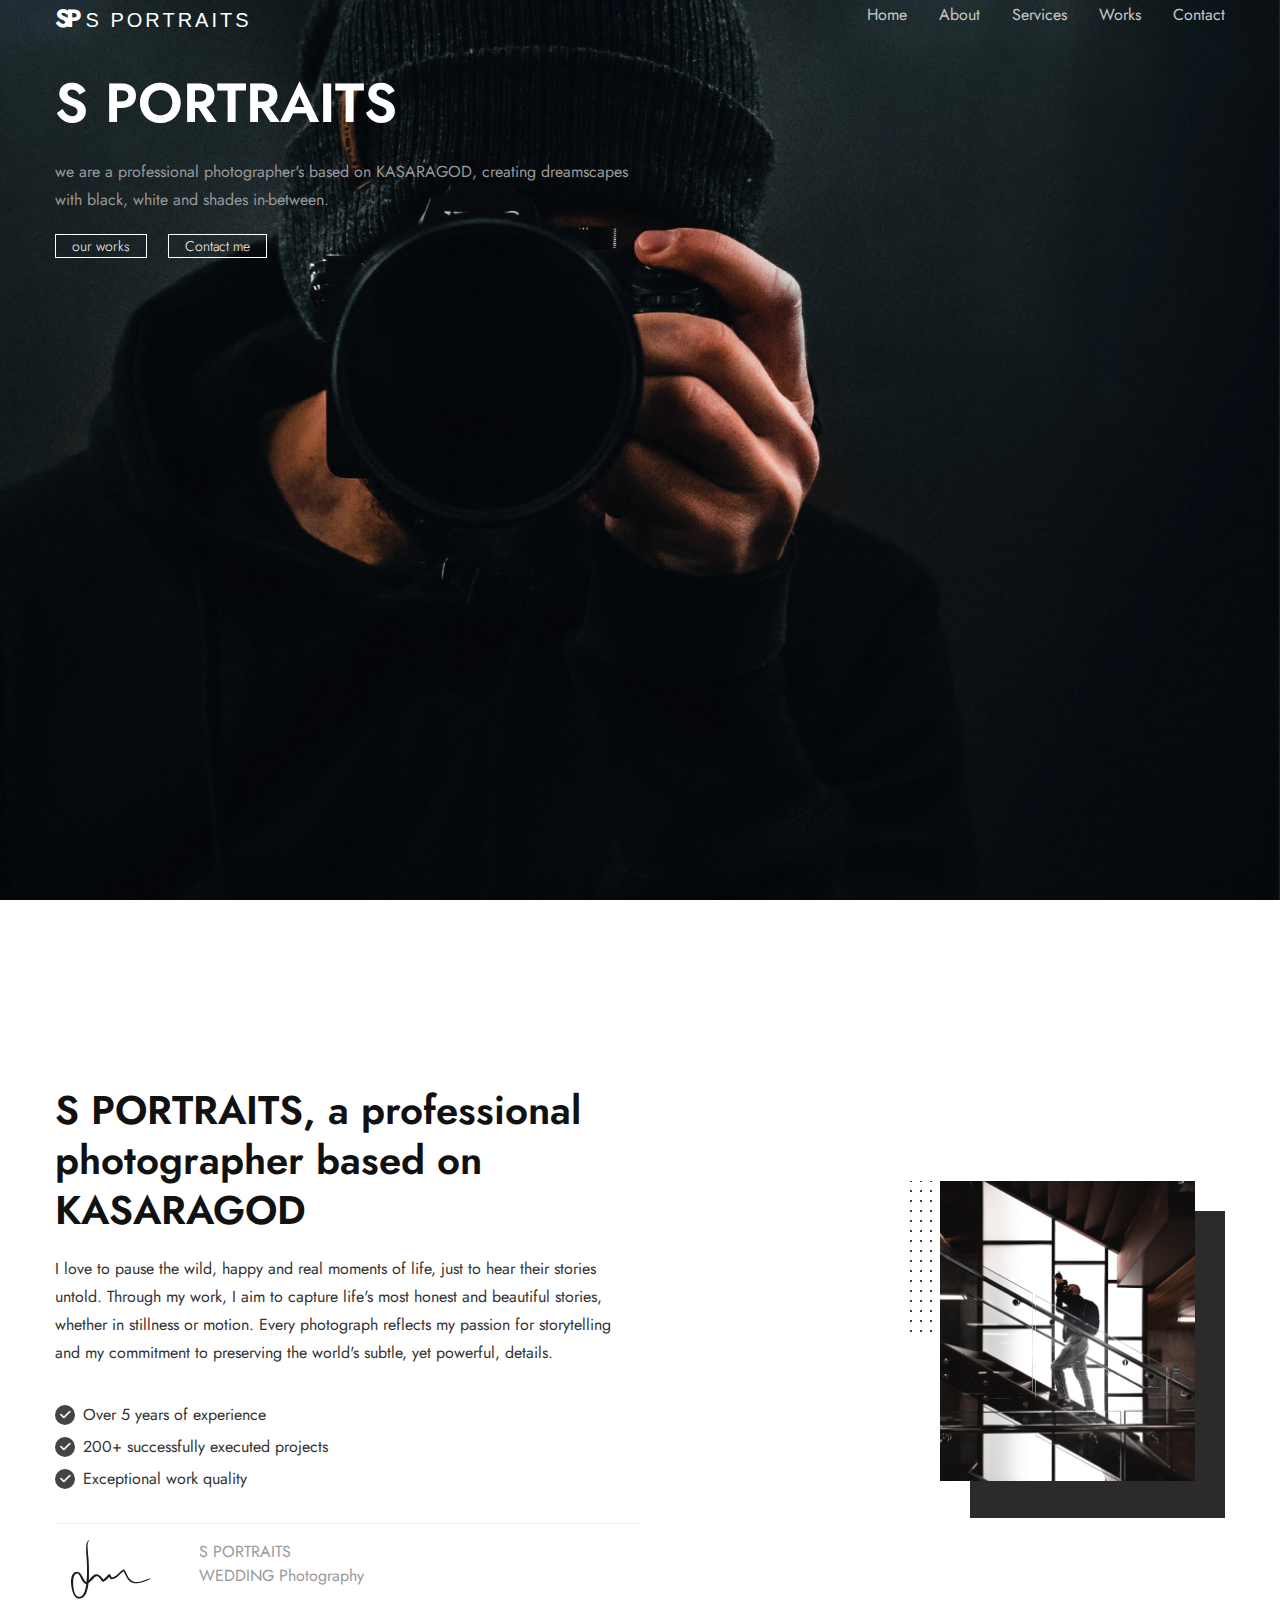
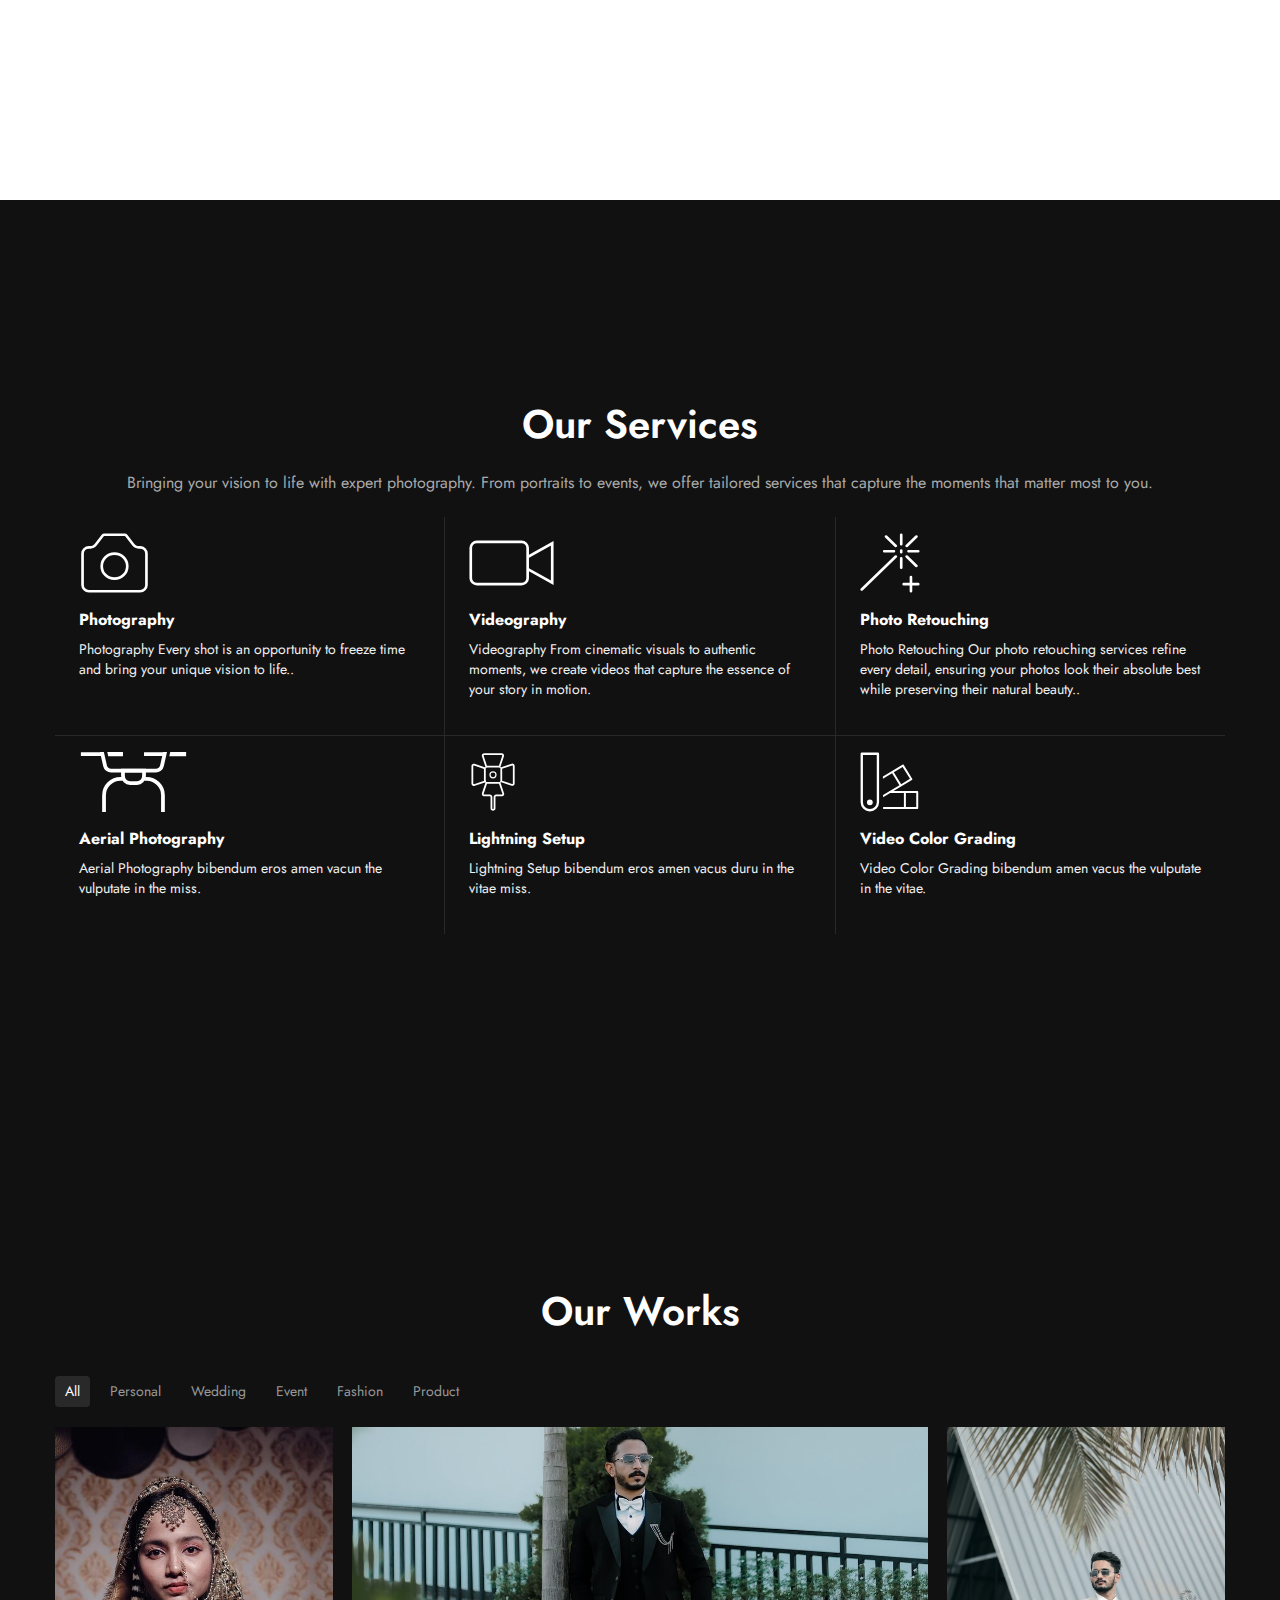
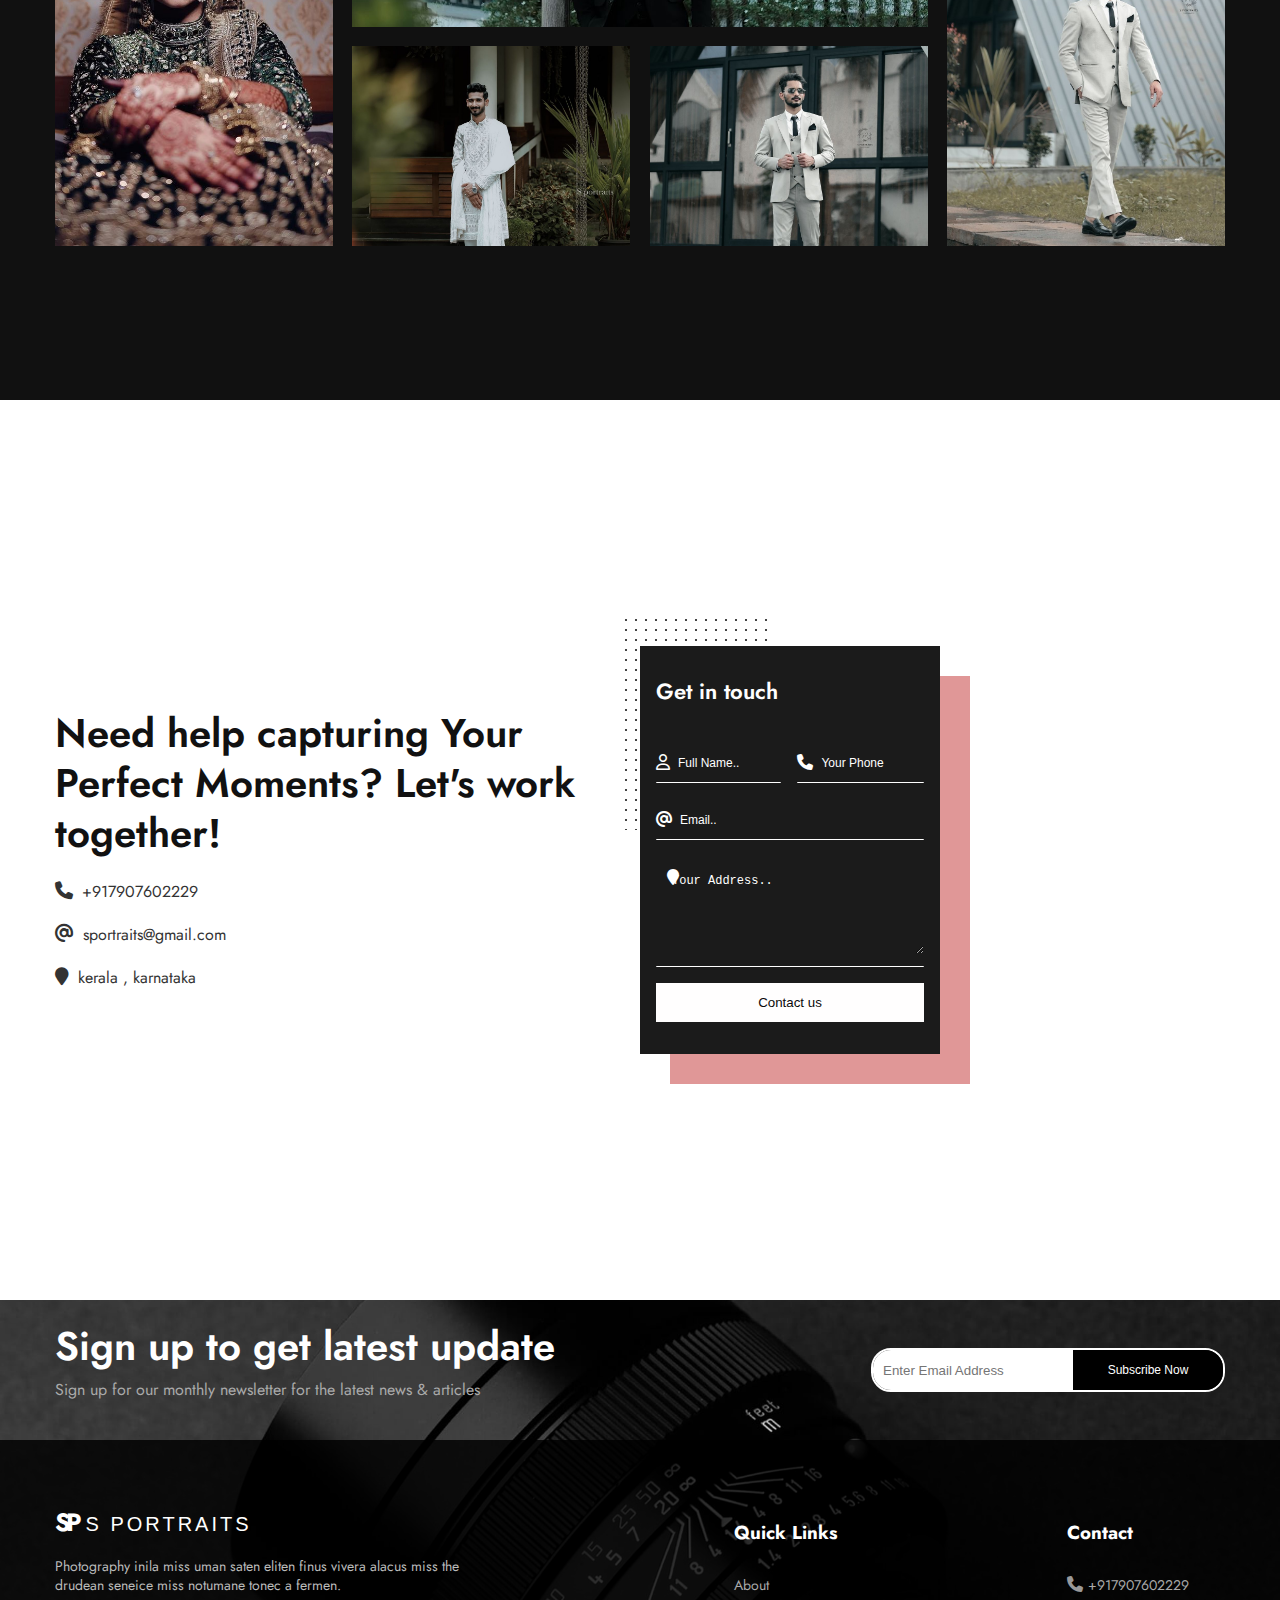
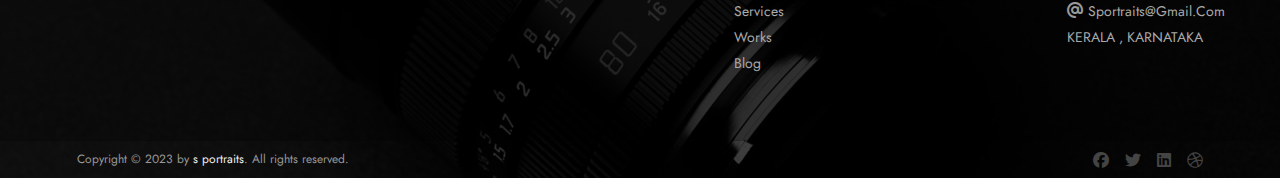
<file: index.html>
<!DOCTYPE html>
<html lang="en">

<head>
    <meta charset="UTF-8">
    <meta name="viewport" content="width=device-width, initial-scale=1.0">
    <title>s portraits Portfolio</title>
    <link rel="stylesheet" href="https://cdnjs.cloudflare.com/ajax/libs/font-awesome/6.4.0/css/all.min.css">
    <link rel="stylesheet" href="header.css">
    <link rel="stylesheet" href="style.css">
    <link rel="stylesheet" href="responsive.css">
</head>

<body>
    <nav class="navbar">
        <div class="container">
            <div class="logo-wrapper">
                <a class="logo" href="index.html"> <strong>SP</strong> S PORTRAITS </a>
            </div>

            <ul class="navbar-links">
                <li class="nav-item"><a class="nav-link active" href="#">Home</a></li>
                <li class="nav-item"><a class="nav-link" href="#about">About</a></li>
                <li class="nav-item"><a class="nav-link" href="#services">Services</a></li>
                <li class="nav-item"><a class="nav-link" href="#works">Works</a></li>
                <li class="nav-item"><a class="nav-link" href="#contact">Contact</a></li>
            </ul>
            
            <button class="hamburger">
                <span></span>
                <span></span>
                <span></span>
            </button>
        </div>
    </nav>

    <div class="header">
        <div class="container">
            <div class="box">

                <h1 class=""><br>S PORTRAITS</h1>
                <p class="">
                    we are a professional photographer's based on KASARAGOD, creating dreamscapes with
                    black, white and shades in-between.
                </p>
                <a href="#works" class="btn">our works</a>
                <a href="#contact" class="btn">Contact me</a>
            </div>

        </div>
    </div>


    <!-- About section -->
    <section class="about bg-light" id="about">
        <div class="container">

            <div class="box">
                <h2 class="title">
                    S PORTRAITS, a professional photographer based on KASARAGOD
                </h2>
                <p>
                    I love to pause the wild, happy and real moments of life, just to hear their stories untold.
                    Through my work, I aim to capture life's most honest and beautiful stories, whether in stillness or
                    motion. Every photograph reflects my passion for storytelling and my commitment to preserving the
                    world's subtle, yet powerful, details.
                </p>
                <ul>
                    <li>
                        <i class="fa fa-check" aria-hidden="true"></i>
                        <span>Over 5 years of experience</span>
                    </li>
                    <li>
                        <i class="fa fa-check" aria-hidden="true"></i>
                        <span>200+ successfully executed projects</span>

                    </li>
                    <li>
                        <i class="fa fa-check" aria-hidden="true"></i>
                        <span>Exceptional work quality</span>
                    </li>
                </ul>

                <div class="about-bottom">
                    <img src="./images/signature.svg" alt="" class="signature">
                    <div class="about-name-wrapper">
                        <div class="about-name-dark">S PORTRAITS</div>
                        <div class="about-rol"> WEDDING Photography</div>
                    </div>
                </div>
            </div>

            <div class="about-img">
                <div class="img">
                    <img src="./images/pexels-alexis-caso-2944191.jpg" alt="">
                </div>
            </div>

        </div>
    </section>
    <!-- About section -->


    <!-- Services section -->
    <section class="services bg-dark" id="services">
        <div class="heading">
            <h2 class="section-title"><span>Our Services</span></h2>
            <p class="section-title2">Bringing your vision to life with expert photography.
                From portraits to events, we offer tailored services that capture the moments that matter most to you.
            </p>
        </div>
        <div class="container">

            <div class="box border-01">
                <div class="item">
                    <img src="./images/icons/icon-1.svg" alt="">
                    <a
                        href="https://www.instagram.com/s_.portraits?utm_source=ig_web_button_share_sheet&igsh=ZDNlZDc0MzIxNw==">
                        <h6>Photography</h6>
                        <p>Photography Every shot is an opportunity to freeze time and bring your unique vision to
                            life..</p>
                    </a>
                </div>
            </div>
            <div class="box border-02">
                <div class="item">
                    <img src="./images/icons/icon-2.svg" alt="">
                    <a
                        href="https://www.instagram.com/s_.portraits?utm_source=ig_web_button_share_sheet&igsh=ZDNlZDc0MzIxNw==">
                        <h6>Videography</h6>
                        <p>Videography From cinematic visuals to authentic moments, we create videos that capture the
                            essence of your story in motion.</p>
                    </a>
                </div>
            </div>

            <div class="box border-03">
                <div class="item">
                    <img src="./images/icons/icon-3.svg" alt="">

                    <a href="services-page.html">
                        <h6>Photo Retouching</h6>
                        <p>Photo Retouching Our photo retouching services refine every detail, ensuring your photos look
                            their absolute best while preserving their natural beauty..</p>
                    </a>
                </div>
            </div>


            <div class="box border-04">
                <div class="item">
                    <img src="./images/icons/icon-4.svg" alt="">
                    <a href="services-page.html">
                        <h6>Aerial Photography</h6>
                        <p>Aerial Photography bibendum eros amen vacun the vulputate in the miss.</p>
                    </a>
                </div>
            </div>


            <div class="box border-05">
                <div class="item">
                    <img src="./images/icons/icon-5.svg" alt="">
                    <a href="services-page.html">
                        <h6>Lightning Setup</h6>
                        <p>Lightning Setup bibendum eros amen vacus duru in the vitae miss.</p>
                    </a>
                </div>
            </div>
            <div class="box border-06">
                <div class="item">
                    <img src="./images/icons/icon-6.svg" alt="">
                    <a href="services-page.html">
                        <h6>Video Color Grading</h6>
                        <p>Video Color Grading bibendum amen vacus the vulputate in the vitae.</p>
                    </a>
                </div>
            </div>

        </div>
    </section>
    <!-- Services section -->


    <!-- Works Gallery -->
    <section class="gallery bg-dark" id="works">
        <div class="heading">
            <h2 class="title">Our Works</h2>
        </div>
        <div class="container">
            <ul>
                <li class="active" data-filter="*">All</li>
                <li data-filter=".personal">Personal</li>
                <li data-filter=".wedding">Wedding</li>
                <li data-filter=".event">Event</li>
                <li data-filter=".fashion">Fashion</li>
                <li data-filter=".product">Product</li>
            </ul>
        </div>
        <div class="container">
            <div class="grid-wrapper">
                <div class="image tall">
                    <img src="./WhatsApp Image 2024-11-13 at 13.02.41_bc97f8ae.jpg" alt="" />
                </div>
                <div class="image wide">
                    <img src="./WhatsApp Image 2024-11-13 at 13.02.42_729fee82.jpg" alt="" />
                </div>
                <div class="image tall">
                    <img src="./WhatsApp Image 2024-11-13 at 13.02.42_f50db643.jpg" alt="" />

                </div>
                <div class="image">
                    <img src="./WhatsApp Image 2024-11-13 at 13.02.43_2fb3f570.jpg" alt="" />

                </div>
                <div class="image ">
                    <img src="./WhatsApp Image 2024-11-13 at 13.02.43_62a206f2.jpg" alt="" />
                </div>


            </div>
        </div>
    </section>
    <!--  Works Gallery -->

    <!-- Contact section -->
    <section class="contact bg-light" id="contact">
        <div class="container">

            <div class="box">
                <h2 class="title">
                    Need help capturing Your Perfect Moments? Let's work together!
                </h2>
                <ul>
                    <li>
                        <i class="fa fa-phone" aria-hidden="true"></i>
                        <span>+917907602229</span>
                    </li>
                    <li>
                        <i class="fa fa-at" aria-hidden="true"></i>
                        <span>sportraits@gmail.com</span>

                    </li>
                    <li>
                        <i class="fa fa-location-pin" aria-hidden="true"></i>
                        <span>kerala , karnataka</span>
                    </li>
                </ul>

            </div>

            <div class="box">
                <div class="box-r">
                    <div class="form-box">
                        <div class="form-title">
                            <h2>Get in touch</h2>
                        </div>
                        <form action="" method="post">
                            <div class="one-line">
                                <div class="box-input">
                                    <i class="far fa-user"></i>
                                    <input type="text" name="" id="" class="text" placeholder="Full Name..">
                                </div>
                                <div class="box-input">
                                    <i class="fa fa-phone"></i>
                                    <input type="text" name="" id="" class="text" placeholder="your phone">
                                </div>
                            </div>

                            <div class="box-input">
                                <i class="fa fa-at"></i>
                                <input type="email" name="" id="" class="text" placeholder="email..">
                            </div>
                            <div class="box-input">
                                <label class="address"><i class="fa fa-location-pin"></i></label>
                                <textarea name="" id="" cols="30" rows="5" placeholder="your address.."></textarea>
                            </div>
                            <button class="btn-send">Contact us</button>
                        </form>
                    </div>


                </div>

            </div>

        </div>
    </section>
    <!-- Contact section -->



    <!-- Footer -->
    <footer class="footer">
        <div class="newsletter">
            <div class="container">
                <div class="box">
                    <h2>Sign up to get latest update</h2>
                    <p>Sign up for our monthly newsletter for the latest news &amp; articles</p>
                </div>
                <div class="form">
                    <form>
                        <input type="email" name="email" placeholder="Enter Email Address" required="">
                        <button>Subscribe Now</button>
                    </form>
                </div>
            </div>
        </div>
        <div class="second-footer">
            <div class="container">
                <div class="box">
                    <div class="logo-wrapper">
                        <a class="logo" href="index.html"> <strong>SP</strong> s portraits </a>
                    </div>
                    <div class="text">
                        <p>Photography inila miss uman saten eliten finus vivera alacus miss the drudean seneice
                            miss notumane tonec a fermen.</p>
                    </div>
                </div>
                <div class="box">
                    <h3 class="title">Quick Links</h3>
                    <ul>
                        <li><a href="about.html">About</a></li>
                        <li><a href="services.html">Services</a></li>
                        <li><a href="works.html">Works</a></li>
                        <li><a href="blog.html">Blog</a></li>
                    </ul>
                </div>

                <div class="box">
                    <h3 class="title">Contact</h3>
                    <ul>
                        <li>
                            <i class="fa fa-phone"></i>
                            <span>
                                +917907602229
                            </span>
                        </li>
                        <li>
                            <i class="fa fa-at"></i>
                            <span>
                                sportraits@gmail.com
                            </span>
                        </li>
                        <li>
                            <span>
                                KERALA , KARNATAKA
                            </span>
                        </li>
                    </ul>
                </div>

            </div>
        </div>

        <div class=" copyright">
            <div class="box">
                <p class="">Copyright © 2023 by <a href="#">s portraits</a>. All rights reserved.</p>
            </div>
            <div class="box">
                <ul class="social-icons">
                    <li><a href="#"><i class="fab fa-facebook"></i></a></li>
                    <li><a href="#"><i class="fab fa-twitter"></i></a></li>
                    <li><a href="#"><i class="fab fa-linkedin"></i></a></li>
                    <li><a href="#"><i class="fab fa-dribbble"></i></a></li>
            </div>
        </div>
        </div>
    </footer>
    
    <script>
        const hamburger = document.querySelector('.hamburger');
        const navLinks = document.querySelector('.navbar-links');
        
        hamburger.addEventListener('click', () => {
            hamburger.classList.toggle('active');
            navLinks.classList.toggle('active');
        });
        
        // Close menu when clicking on a link
        document.querySelectorAll('.nav-link').forEach(n => n.addEventListener('click', () => {
            hamburger.classList.remove('active');
            navLinks.classList.remove('active');
        }));
    </script>

</body>

</html>
</file>
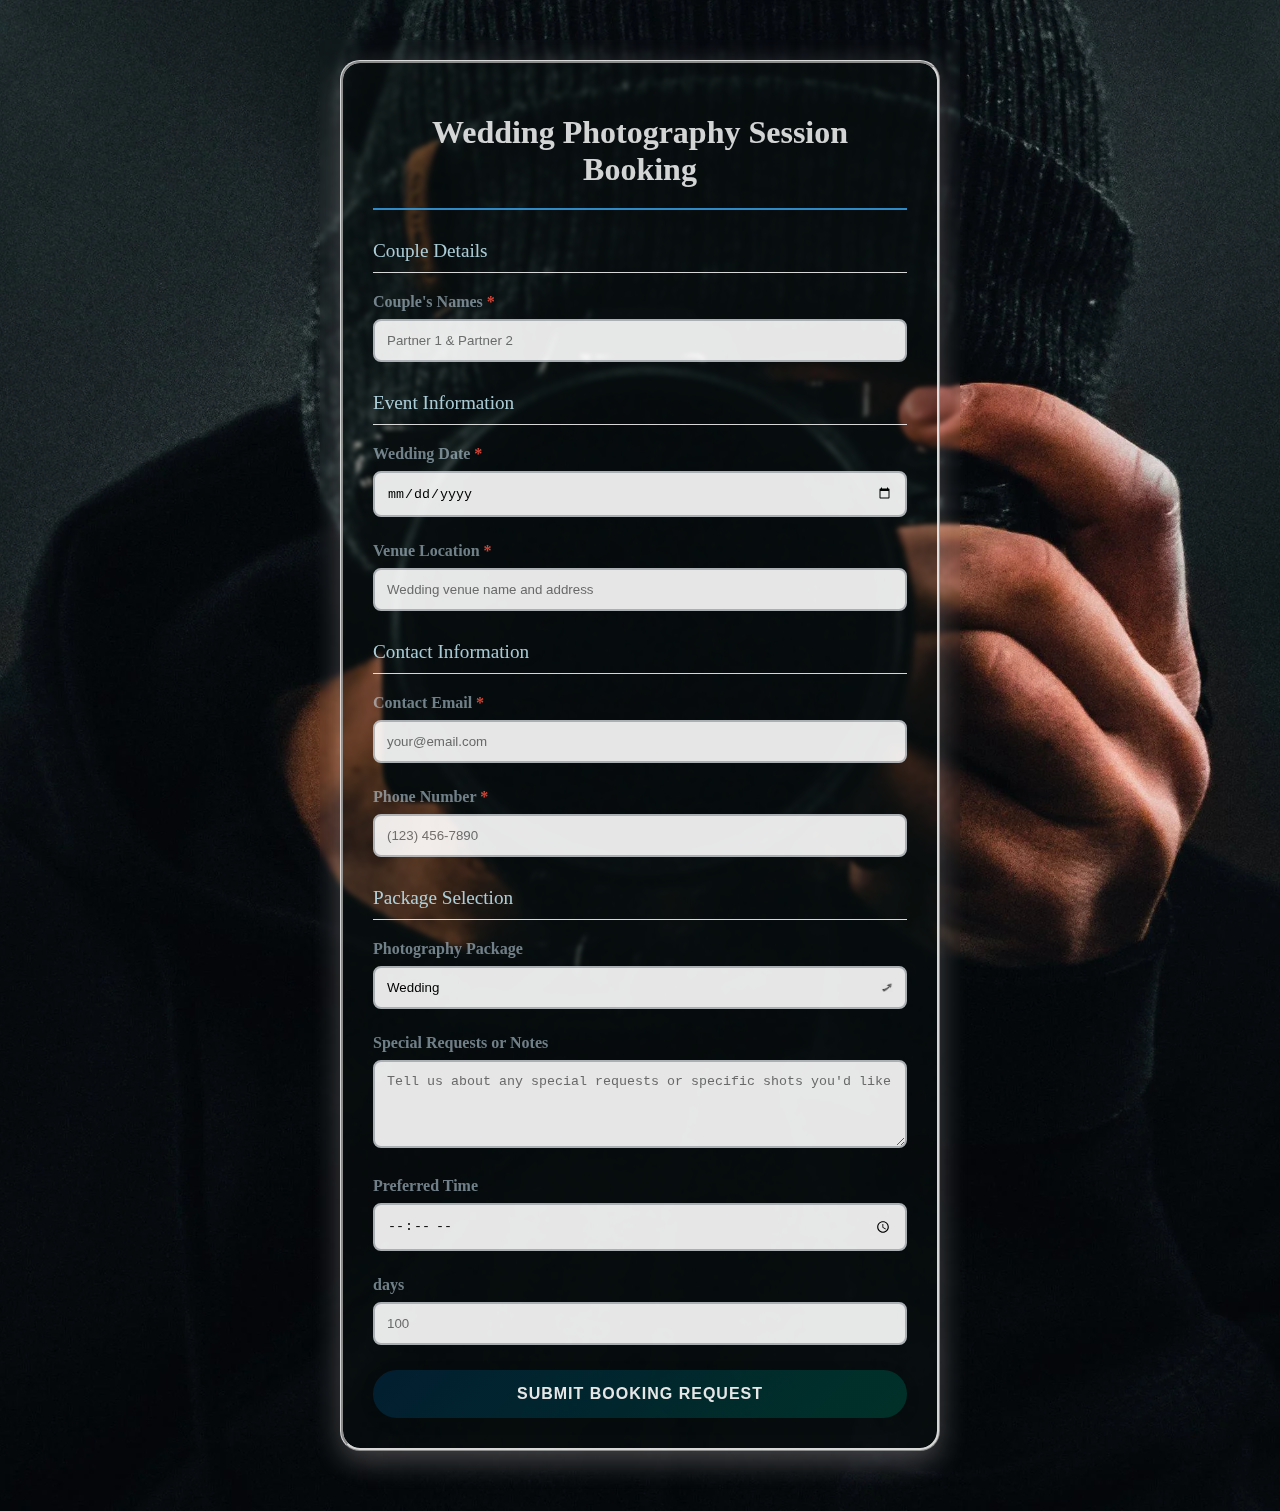
<file: s portraits/register.html>
<!DOCTYPE html>
<!DOCTYPE html>
<html>
<head>
    <title>registration</title>
    <link rel="stylesheet" href="register.css">
</head>
<body>
    <div class="form-container">
        <h1>Wedding Photography Session Booking</h1>
        
        <form action="home.html" id="weddingForm">
            <div class="section-header">Couple Details</div>
            <div class="form-group">
                <label>Couple's Names <span class="required">*</span></label>
                <input type="text" name="coupleNames" required placeholder="Partner 1 & Partner 2">
            </div>

            <div class="section-header">Event Information</div>
            <div class="form-group">
                <label>Wedding Date <span class="required">*</span></label>
                <input type="date" name="weddingDate" required>
            </div>

            <div class="form-group">
                <label>Venue Location <span class="required">*</span></label>
                <input type="text" name="venue" required placeholder="Wedding venue name and address">
            </div>

            <div class="section-header">Contact Information</div>
            <div class="form-group">
                <label>Contact Email <span class="required">*</span></label>
                <input type="email" name="email" required placeholder="your@email.com">
            </div>

            <div class="form-group">
                <label>Phone Number <span class="required">*</span></label>
                <input type="tel" name="phone" required placeholder="(123) 456-7890">
            </div>

            <div class="section-header">Package Selection</div>
            <div class="form-group">
                <label>Photography Package</label>
                <select name="package">
                    <option value="basic">Wedding</option>
                    <option value="standard">earpiercing</option>
                    <option value="premium">house warming</option>
                    <option value="custom">Custom package</option>
                </select>
            </div>

            <div class="form-group">
                <label>Special Requests or Notes</label>
                <textarea name="notes" rows="4" placeholder="Tell us about any special requests or specific shots you'd like"></textarea>
            </div>

            <div class="form-group">
                <label>Preferred Time</label>
                <input type="time" name="preferredTime">
            </div>

            <div class="form-group">
                <label>days</label>
                <input type="number" name="guestCount" placeholder="100">
            </div>

            <button type="submit">Submit Booking Request</button>
        </form>
    </div>
</body>
</html>
</file>
<file: header.css>
@import url('https://fonts.googleapis.com/css2?family=Jost:ital,wght@0,200;0,300;0,400;0,500;0,600;0,700;0,800;1,200;1,300;1,400;1,500;1,600;1,700;1,800&display=swap');

html {
    scroll-behavior: smooth;
}

* {
    margin: 0;
    padding: 0;
    -webkit-box-sizing: border-box;
    box-sizing: border-box;
    outline: none;
    list-style: none;
    word-wrap: break-word;
}

body {
    font-family: 'Jost', sans-serif;
    font-size: 16px;
    font-weight: 400;
    line-height: 1.75em;
    color: #999;
    overflow-x: hidden !important;
    background: #fff;
}

p {
    font-family: 'Jost', sans-serif;
    font-size: 16px;
    font-weight: 400;
    line-height: 1.75em;
    color: #999;
    margin-bottom: 20px;
}

h1 {
    font-size: 55px;
}

h2 {
    font-size: 40px;
}

h4 {
    font-size: 30px;
}

h1,
h2,
h4 {
    font-family: 'Jost', sans-serif;
    font-weight: 600;
    line-height: 1.25em;
    margin: 0 0 20px 0;
}

img {
    width: 100%;
    height: auto;
    -webkit-transition: all 0.5s;
    -o-transition: all 0.5s;
    transition: all 0.5s;
    color: #f4f4f4;
}

.navbar {
    position: absolute;
    top: 0;
    left: 0;
    right: 0;
    z-index: 1000;
}

.container {
    padding: 1.2rem 6%;
    display: flex;
    justify-content: space-between;
    flex-wrap: wrap;
}

.navbar .logo-wrapper {
    height: 29px;
    overflow: hidden;
}

.logo-wrapper a {
    font-family: 'Segoe UI', Tahoma, Geneva, Verdana, sans-serif;
    font-size: 20px;
    font-weight: 400;
    color: #fff;
    text-decoration: none;
    text-transform: uppercase;
    letter-spacing: 3px;
    animation-name: wbr;
    animation-duration: 3s;
    animation-iteration-count: infinite;
}

.logo-wrapper a strong {
    font-family: 'Jost', sans-serif;
    font-size: 25px;
    color: #fff;
    letter-spacing: -5px;
    animation: wbr 1s infinite ease-in-out;
}

@keyframes wbr {
  from{
    transform:scale(0,0);
  }
  to{
    transform: scale(1,1);
  }
}

.navbar .navbar-links {
    display: flex;
    align-items: center;
    gap: 2rem;
}

.navbar .navbar-links a {
    font-family: Jost, sans-serif;
    font-size: 16px;
    font-weight: 400;
    line-height: 28px;
    color: rgb(200, 200, 200);
    text-decoration: none;
}

.navbar .navbar-links a:hover {
    color: rgb(255, 255, 255);
}

/* Hamburger Menu */
.navbar .hamburger {
    display: none;
    cursor: pointer;
    background: transparent;
    border: none;
    outline: none;
    padding: 0;
    margin: 0;
}

.navbar .hamburger span {
    display: block;
    width: 25px;
    height: 3px;
    background-color: #fff;
    margin: 5px 0;
    transition: 0.4s;
    border-radius: 2px;
}

/* Header styles */
.header {
    background-image: url(./4822397.webp);
    min-height: 100vh;
    background-color: #111;
    background-position: top right;
    background-size: cover;
    background-attachment: fixed;
}

.header {
    min-height: 100vh;
    background-color: #111;
    display: block;
    align-items: center;
}

.header .box {
    max-width: 50%;
    min-width: 300px;
}

.header .box h1 {
    color: #fff;
}

.header .box .btn {
    padding: 0.25rem 1rem;
    border: 1px solid #fff;
    margin-right: 1rem;
    text-decoration: none;
    font-family: 'Jost', sans-serif;
    font-size: 14px;
    font-weight: 300;
    line-height: 14px;
    color: #fff;
    margin-bottom: 20px;
    display: inline-block;
    transition: all 0.3s ease;
}

.header .box .btn:hover {
    background-color: #fff;
    color: #000;
}

/* ======= Footer style ======= */
.footer {
    background-image: url(./images/bg-footer.jpg);
    background-position: center center;
    background-size: cover;
    background-repeat: no-repeat;
    background-attachment: scroll;
}

.footer-logo {
    width: 150px;
    margin-bottom: 20px;
}

.newsletter {
    padding: 1rem 0rem;
}

.newsletter .container {
    align-items: center;
}

.newsletter h2 {
    color: #fff;
    margin: 5px 0px;
}

.newsletter p {
    color: #aaa;
}

.newsletter .form form {
    display: flex;
    padding: 0rem 0rem;
    border-radius: 20px;
    overflow: hidden;
    border: 2px solid #fff;
    color: #fff;
}

.newsletter .form form input {
    width: 200px;
    padding: 0px 10px;
    height: 40px;
    border: none;
    background-color: #fff;
}

.newsletter form button {
    width: 150px;
    height: 40px;
    border: none;
    background-color: #000;
    font-size: 12px;
    color: #fff;
    cursor: pointer;
    transition: background-color 0.3s ease;
}

.newsletter form button:hover {
    background-color: #333;
}

/* second footer */
.second-footer {
    background-color: #000000d0;
    padding: 4rem 0rem;
    border-bottom: 1px solid rgba(5, 5, 5, 0.1);
}

.second-footer .box {
    max-width: 450px;
}

.second-footer .title {
    padding: 0;
    margin-bottom: 10px;
    color: #fff;
    padding: 15px 0px;
}

.second-footer .text p {
    font-size: 14px;
    line-height: 19px;
    color: #bbb;
    padding: 15px 0px;
}

.second-footer ul {
    margin: 0;
    padding: 0;
}

.second-footer ul li {
    padding: 1px 0px;
}

.second-footer ul li a,
.second-footer ul li span {
    font-size: 14px;
    font-weight: 400;
    color: #aaa;
    text-transform: capitalize;
    text-decoration: none;
}

.footer .box ul li a:hover {
    color: #fff;
}

.copyright {
    background-color: #000000c1;
    display: flex;
    justify-content: space-between;
    align-items: center;
    padding: 0.51rem 6%;
}

.copyright p {
    margin: 0px;
    padding: 0px;
    font-size: 12px;
}

.copyright p a {
    color: #f1f1f1;
    text-decoration: none;
}

.copyright p a:hover {
    text-decoration: underline;
}

.social-icons {
    display: flex;
    color: #fff;
    gap: 1rem;
}

.social-icons a {
    display: flex;
    color: #444;
    gap: 1rem;
    text-decoration: none;
    transition: color 0.3s ease;
}

.social-icons a:hover {
    color: #fff;
}

/* Responsive adjustments for header */
@media (max-width: 768px) {
    .navbar {
        position: relative;
        background-color: rgba(0, 0, 0, 0.8);
        padding: 1rem 6%;
    }
    
    .navbar .container {
        padding: 0;
        flex-direction: row;
        justify-content: space-between;
        align-items: center;
    }
    
    .navbar .hamburger {
        display: block;
        z-index: 1001;
        order: 3; /* Move hamburger to the right */
    }
    
    .navbar .hamburger.active span:nth-child(1) {
        transform: rotate(45deg) translate(5px, 5px);
    }
    
    .navbar .hamburger.active span:nth-child(2) {
        opacity: 0;
    }
    
    .navbar .hamburger.active span:nth-child(3) {
        transform: rotate(-45deg) translate(7px, -6px);
    }
    
    .navbar .navbar-links {
        position: fixed;
        left: -100%;
        top: 0;
        width: 100%;
        height: 100vh;
        background-color: rgba(0, 0, 0, 0.95);
        flex-direction: column;
        justify-content: center;
        align-items: center;
        transition: 0.5s;
        z-index: 1000;
    }
    
    .navbar .navbar-links.active {
        left: 0;
    }
    
    .navbar .navbar-links li {
        margin: 2rem 0;
    }
    
    .navbar .navbar-links a {
        font-size: 1.5rem;
        color: #fff;
    }
    
    .header {
        background-position: center center;
    }
    
    .header .box {
        max-width: 100%;
        text-align: center;
        padding: 0 20px;
    }
    
    .header .box .btn {
        margin: 10px 5px;
    }
}
</file>
<file: style.css>
html{
    scroll-behavior: smooth;
}

section {
    min-height: 100vh;
    display: flex;
    flex-direction: column;
    justify-content: center;
}

section .container {
    width: 100%;
    display: flex;
    flex-wrap: wrap;
}

.heading {
    width: 100%;
    min-width: 300px;
    text-align: center;
    padding: 0rem;
    padding-top: 2rem;
}

section .box {
    max-width: 50%;
    min-width: 300px;
    flex: 1;
}

.bg-light {
    background-color: #fff;
}

.bg-light .heading h2 {
    color: #000;
}

.bg-light .title {
    color: #111;
}

.bg-light p {
    color: #333;
}

.bg-dark {
    background-color: #111;
}

.bg-dark .heading h2 {
    color: #ffff;
}

.bg-dark .title {
    color: #fff;
}

.bg-dark p {
    color: #aaa;
}

/* ======= About style ======= */
.about .container {
    align-items: center;
}

.about-img {
    width: 50%;
    min-width: 300px;
    display: flex;
    justify-content: flex-end;
    align-items: center;
    position: relative;
    overflow: hidden;
}

.about-img .img:before {
    content: '';
    position: absolute;
    top: 30px;
    right: 0;
    left: 45px;
    bottom: 0;
    background-color: #2b2b2b;
}

.about-img .img:after {
    content: '';
    width: 50%;
    position: absolute;
    top: -8%;
    bottom: 55%;
    left: -5%;
    background-image: url(./images/dots.png);
    background-repeat: repeat;
    z-index: 0;
}

.about-img .img {
    width: 300px;
    padding: 0 30px 30px 15px;
    position: relative;
}

.about-img .img img {
    position: relative;
    z-index: 2;
    background: #1b1b1b;
    height: 300px;
    object-fit: cover;
}

.about-img img:hover {
    transform: scale(0.95);
}

.about ul {
    padding: 1rem 0rem;
    list-style: none;
    display: flex;
    flex-direction: column;
    gap: 0.5em;
}

.about ul li {
    display: flex;
    align-items: center;
    gap: 0.5em;
}

.about ul li i {
    display: flex;
    justify-content: center;
    align-items: center;
    width: 20px;
    height: 20px;
    border-radius: 50%;
    background-color: #444;
    color: #fff;
    font-size: 12px;
}

.about ul span {
    color: #333;
}

.about-bottom {
    display: flex;
    gap: 3rem;
    margin-top: 1rem;
    border-top: 1px solid #f1f1f1;
    padding: 1rem;
}

.signature {
    width: 80px;
}

/* ======= services style ======= */
.services .container {
    justify-content: flex-start;
    gap: 0px;
    flex-wrap: wrap;
}

.services .box {
    width: 33.33%;
    min-width: 300px;
    flex: 1;
}

.services .box .item {
    display: flex;
    flex-direction: column;
    align-items: flex-start;
    text-align: left;
    gap: 1rem;
    padding: 1rem 1.5rem;
}

.services .box .item img {
    width: fit-content;
    height: 60px;
    overflow: hidden;
    object-fit: cover;
}

.services .box .item a {
    display: flex;
    flex-direction: column;
    align-items: flex-start;
    text-align: left;
    text-decoration: none;
    gap: 0.5rem;
}

.services .box .item h6 {
    font-size: 16px;
    line-height: 22px;
    color: #fff;
}

.services .box .item p {
    font-size: 14px;
    line-height: 20px;
    color: #f1f1f1;
}

.border-01 {
    border-right: 1px solid rgba(255, 255, 255, 0.1);
    border-bottom: 1px solid rgba(255, 255, 255, 0.1);
}

.border-02 {
    -webkit-box-pack: center;
    -webkit-justify-content: center;
    -ms-flex-pack: center;
    justify-content: center;
    border-bottom: 1px solid rgba(255, 255, 255, 0.1);
}

.border-03 {
    -webkit-box-pack: end;
    -webkit-justify-content: flex-end;
    -ms-flex-pack: end;
    justify-content: flex-end;
    border-bottom: 1px solid rgba(255, 255, 255, 0.1);
    border-left: 1px solid rgba(255, 255, 255, 0.1);
}

.border-04 {
    border-right: 1px solid rgba(255, 255, 255, 0.1);
    border-bottom: none;
}

.border-05 {
    -webkit-box-pack: center;
    -webkit-justify-content: center;
    -ms-flex-pack: center;
    justify-content: center;
    border-bottom: none;
    border-right: 1px solid rgba(255, 255, 255, 0.1);
}

.border-06 {
    -webkit-box-pack: end;
    -webkit-justify-content: flex-end;
    -ms-flex-pack: end;
    justify-content: flex-end;
}

.gallery ul {
    display: flex;
    justify-content: flex-start;
    align-items: center;
    gap: 1rem;
    padding: 0;
    margin: 20px 0;
}

.gallery li{
    font-size: 14px;
    line-height: 21px;
    color: #999;
    cursor: pointer;
    padding: 5px 10px;
    border-radius: 4px;
    transition: all 0.3s ease;
}

.gallery .active,
.gallery li:hover{
    color: #fff;
    background-color: rgba(255, 255, 255, 0.1);
    border-bottom: none;
}

.grid-wrapper {
    max-width: 100%;
    display: grid;
    grid-gap: 1.2rem;
    grid-template-columns: repeat(auto-fit, minmax(250px, 1fr));
    grid-auto-rows: 200px;
    grid-auto-flow: dense;
}

.grid-wrapper img {
    max-width: 100%;
    height: auto;
    vertical-align: middle;
    display: inline-block;
}

/* Main CSS */
.grid-wrapper .image {
    position: relative;
    display: flex;
    justify-content: center;
    align-items: center;
}

.grid-wrapper .image img {
    width: 100%;
    height: 100%;
    object-fit: cover;
}

.grid-wrapper .wide {
    grid-column: span 2;
}

.grid-wrapper .tall {
    grid-row: span 2;
}

.grid-wrapper .big {
    grid-column: span 2;
    grid-row: span 2;
}

.contact {
    position: relative;
}

.contact .container {
    align-items: center;
}

.contact ul {
    display: flex;
    flex-direction: column;
    gap: 1rem;
}

.contact ul li{
    font-size: 18px;
    color: #333;
}

.contact ul span {
    font-size: 16px;
    color: #333;
    padding: 0px 4px;
}

.contact .form-title {
    font-size: 18px;
    color: #000;
}

.contact .box-r {
    position: relative;
    width: 50%;
    min-width: 300px;
    flex: 1;
}

.contact .box-r .form-box {
    position: relative;
    display: flex;
    flex-direction: column;
    gap: 1rem;
    background: #1b1b1b;
    height: 100%;
    width: 100%;
    z-index: 100;
    padding: 2rem 1rem;
}

.contact .box-r:before {
    content: '';
    position: absolute;
    top: 30px;
    left: 30px;
    background-color: #b506066b;
    height: 100%;
    width: 100%;
    z-index: 0;
}

.box-r:after {
    content: '';
    width: 50%;
    position: absolute;
    top: -8%;
    bottom: 55%;
    left: -5%;
    background-image: url(./images/dots.png);
    background-repeat: repeat;
    z-index: 0;
}

.contact .form-box h2 {
    font-size: 22px;
    color: #fffefe;
}

.contact form {
    display: flex;
    flex-direction: column;
    gap: 1rem;
}

.contact .one-line {
    display: flex;
    justify-content: space-between;
    gap: 1rem;
}

.contact .box-input {
    position: relative;
    display: flex;
    align-items: center;
    gap: 0.5rem;
    padding: 0.75rem 0rem;
    border-bottom: 1px solid #fff;
    border-radius: 1px;
}

.contact .box-input label {
    position: absolute;
    top: 0;
    left: 0;
    padding: 0.66rem;
}

.contact .box-input i {
    color: #ffffff;
}

.contact .box-input textarea,
.contact .box-input input {
    width: 100%;
    font-size: 14px;
    border: none;
    background-color: transparent;
    color: #ffffff;
}

.contact .box-input textarea {
    padding-left: 1rem;
    margin-top: 0.351rem;
}

.contact .box-input textarea::placeholder,
.contact .box-input input::placeholder {
    color: #ffffff;
    font-size: 12px;
    text-transform: capitalize;
}

.btn-send {
    background-color: #fffefe;
    color: #0b0b0b;
    padding: 0.75rem 1rem;
    border: none;
    cursor: pointer;
    transition: all 0.3s ease;
}

.btn-send:hover {
    background-color: #e0e0e0;
    transform: translateY(-2px);
}

/* Responsive adjustments */
@media (max-width: 992px) {
    .about .container,
    .contact .container {
        flex-direction: column;
    }
    
    .about-img {
        width: 100%;
        justify-content: center;
        margin-top: 30px;
    }
    
    section .box {
        max-width: 100%;
        width: 100%;
        text-align: center;
    }
    
    .contact .box-r {
        width: 100%;
        margin-top: 40px;
    }
    
    .services .box {
        width: 50%;
    }
}

@media (max-width: 768px) {
    .services .box {
        width: 100%;
        min-width: auto;
        border: none !important;
        border-bottom: 1px solid rgba(255, 255, 255, 0.1) !important;
    }
    
    .border-01, .border-02, .border-03, .border-04, .border-05, .border-06 {
        justify-content: center !important;
        border-right: none !important;
        border-left: none !important;
    }
    
    .gallery ul {
        flex-wrap: wrap;
        justify-content: center;
    }
    
    .grid-wrapper {
        grid-gap: 10px;
        grid-template-columns: repeat(auto-fit, minmax(150px, 1fr));
    }
}

@media (max-width: 576px) {
    .grid-wrapper {
        grid-template-columns: 1fr;
        grid-gap: 8px;
    }
    
    .grid-wrapper .wide,
    .grid-wrapper .tall {
        grid-column: span 1;
        grid-row: span 1;
    }
    
    .contact .one-line {
        flex-direction: column;
        gap: 0;
    }
    
    .contact ul li {
        font-size: 16px;
    }
    
    .contact ul span {
        font-size: 14px;
    }
}
</file>
<file: responsive.css>
/* Base styles */
body {
    font-size: 16px;
    line-height: 1.5;
}

.container {
    width: 100%;
    max-width: 1200px;
    margin: 0 auto;
    padding: 0 15px;
}

/* Large devices (desktops, 1200px and down) */
@media (max-width: 1200px) {
    .container {
        padding: 0 20px;
    }
    
    .services .box {
        width: 50%;
        min-width: 250px;
    }
    
    .header .box {
        max-width: 60%;
    }
}

/* Medium devices (tablets, 992px and down) */
@media (max-width: 992px) {
    h1 {
        font-size: 45px;
    }
    
    h2 {
        font-size: 35px;
    }
    
    .header .box {
        max-width: 70%;
    }
    
    .services .box {
        width: 50%;
    }
    
    .about .container,
    .services .container,
    .contact .container {
        flex-direction: column;
        align-items: center;
    }
    
    .about-img {
        width: 100%;
        justify-content: center;
        margin-top: 30px;
    }
    
    section .box {
        max-width: 100%;
        width: 100%;
        text-align: center;
    }
    
    .about ul {
        align-items: center;
    }
    
    .about-bottom {
        justify-content: center;
        flex-direction: column;
        align-items: center;
        gap: 1rem;
    }
    
    .contact .box-r {
        margin-top: 40px;
    }
    
    .grid-wrapper {
        grid-template-columns: repeat(auto-fit, minmax(200px, 1fr));
    }
}

/* Small devices (landscape phones, 768px and down) */
@media (max-width: 768px) {
    .container {
        padding: 0 15px;
    }
    
    h1 {
        font-size: 35px;
    }
    
    h2 {
        font-size: 30px;
    }
    
    .navbar .container {
        flex-direction: column;
        padding: 1rem 15px;
    }
    
    .navbar-links {
        flex-direction: column;
        width: 100%;
        margin-top: 15px;
    }
    
    .navbar-links li {
        margin: 10px 0;
        text-align: center;
    }
    
    .header .box {
        max-width: 100%;
        padding: 0 10px;
        text-align: center;
    }
    
    .header .box .btn {
        display: block;
        margin: 10px auto;
        width: 80%;
        max-width: 200px;
    }
    
    .services .box {
        width: 100%;
        min-width: auto;
        border: none !important;
        border-bottom: 1px solid rgba(255, 255, 255, 0.1) !important;
    }
    
    .border-01, .border-02, .border-03, .border-04, .border-05, .border-06 {
        justify-content: center !important;
        border-right: none !important;
        border-left: none !important;
    }
    
    .about .container,
    .services .container,
    .contact .container,
    .footer .container {
        flex-direction: column;
    }
    
    .box {
        width: 100%;
        margin-bottom: 20px;
    }
    
    .form-box .one-line {
        flex-direction: column;
    }
    
    .form-box .box-input {
        width: 100%;
        margin-bottom: 10px;
    }
    
    .footer .newsletter .container,
    .footer .second-footer .container,
    .footer .copyright {
        flex-direction: column;
        text-align: center;
    }
    
    .footer .social-icons {
        justify-content: center;
        margin-top: 20px;
    }
    
    .copyright {
        flex-direction: column;
        gap: 10px;
        text-align: center;
    }
    
    .gallery ul {
        flex-wrap: wrap;
        justify-content: center;
    }
    
    .grid-wrapper {
        grid-gap: 10px;
        grid-template-columns: repeat(auto-fit, minmax(150px, 1fr));
    }
}

/* Extra small devices (portrait phones, 576px and down) */
@media (max-width: 576px) {
    body {
        font-size: 14px;
    }
    
    h1 {
        font-size: 30px;
    }
    
    h2 {
        font-size: 25px;
    }
    
    h4 {
        font-size: 20px;
    }
    
    .container {
        padding: 0 10px;
    }
    
    .navbar .container {
        padding: 0.8rem 10px;
    }
    
    .heading {
        padding-top: 1rem;
    }
    
    .header {
        min-height: 80vh;
    }
    
    .services .item {
        padding: 1rem;
        text-align: center;
    }
    
    .contact .one-line {
        flex-direction: column;
        gap: 0;
    }
    
    .contact ul li {
        font-size: 16px;
    }
    
    .contact ul span {
        font-size: 14px;
    }
    
    .newsletter .form form {
        flex-direction: column;
        align-items: center;
        gap: 10px;
    }
    
    .newsletter .form form input {
        width: 100%;
        max-width: 300px;
    }
    
    .newsletter .form form button {
        width: 100%;
        max-width: 300px;
    }
    
    .second-footer {
        padding: 2rem 0;
    }
    
    .grid-wrapper {
        grid-template-columns: 1fr;
        grid-gap: 8px;
    }
    
    .grid-wrapper .wide,
    .grid-wrapper .tall {
        grid-column: span 1;
        grid-row: span 1;
    }
}

/* Extra extra small devices (small phones, 400px and down) */
@media (max-width: 400px) {
    h1 {
        font-size: 25px;
    }
    
    h2 {
        font-size: 22px;
    }
    
    .container {
        padding: 0 5px;
    }
    
    .navbar .container {
        padding: 0.5rem 5px;
    }
    
    .header .box .btn {
        width: 90%;
        padding: 0.5rem;
        font-size: 13px;
    }
    
    .contact .form-box {
        padding: 1rem 0.5rem;
    }
    
    .contact .box-input {
        padding: 0.5rem 0;
    }
    
    .second-footer .box {
        padding: 0 10px;
    }
}

/* Fix for specific elements */
.items {
    margin-left: 0;
}

/* Ensure images are responsive */
img {
    max-width: 100%;
    height: auto;
}

/* Ensure form elements are responsive */
input, textarea, select {
    max-width: 100%;
}

/* Fix for gallery filter buttons */
.gallery ul {
    display: flex;
    flex-wrap: wrap;
    justify-content: center;
    gap: 10px;
    padding: 0;
    margin: 20px 0;
}

.gallery li {
    font-size: 14px;
    line-height: 21px;
    color: #999;
    cursor: pointer;
    padding: 5px 10px;
    border-radius: 4px;
    transition: all 0.3s ease;
}

.gallery .active,
.gallery li:hover {
    color: #fff;
    background-color: rgba(255, 255, 255, 0.1);
    border-bottom: none;
}
</file>
<file: s portraits/register.css>
html{
    animation: body 2s ease-in-out;
    scroll-behavior: smooth;


}
body {
    font-family: Georgia, 'Times New Roman', Times, serif;
    max-width: 600px;
    margin: 40px auto;
    padding: 20px;
    background-image: url(4822397.webp);
    background-position: center;
    background-size: cover;
    backdrop-filter: blur(2px);
    color: #2c3e50;
   
    
    

}

@keyframes body {
    from {
        background-image:url(4822397.webp),background-size: cover,background-position:center;
        opacity: 0.8;
    }
    to {
        background-image:url(4822397.webp),background-size: cover,background-position:center;
        opacity: 1;
    }
    
}



h1 {
    color: #eaebec;
    text-align: center;
    padding-bottom: 20px;
    border-bottom: 2px solid #3498db;
    margin-bottom: 30px;
}

.form-group {
    margin-bottom: 25px;
    position: relative;
    transition: transform 0.2s;
}

.form-group:hover {
    transform: translateY(5px);
    color: #e1e4c8;
}

label {
    display: block;
    margin-bottom: 8px;
    font-weight: bold;
    color: #c3dae99f;
    transition: color 0.3s;
}

.form-group:hover label {
    color: #16a085;
}

input, select, textarea {
    width: 100%;
    padding: 12px;
    border: 2px solid #bdc3c7;
    border-radius: 8px;
    box-sizing: border-box;
    transition: all 0.3s ease;
    background-color: white;
}

input:focus, select:focus, textarea:focus {
    outline: none;
    border-color: #2980b9;
    box-shadow: 0 0 10px rgba(41, 128, 185, 0.2);
}

input:hover, select:hover, textarea:hover {
    border-color: #16a085;
}

button {
    background: linear-gradient(135deg, #032236, #01362c);
    color: white;
    padding: 15px 30px;
    border: none;
    border-radius: 25px;
    cursor: pointer;
    width: 100%;
    font-size: 16px;
    font-weight: bold;
    transition: all 0.3s ease;
    text-transform: uppercase;
    letter-spacing: 1px;
    box-shadow: 0 4px 15px rgba(0,0,0,0.1);
}

button:hover {
    background: linear-gradient(135deg, #16a085, #2980b9);
    box-shadow: 0 6px 20px rgba(0,0,0,0.15);
    transform: translateY(2px);
}

.required {
    color: #e74c3c;
}

/* Decorative elements */
.form-container {
    background-color: #0c141360;
    background-position: center;
    background-size: cover;
    opacity:0.9;
    padding: 30px;
    border-style: ridge;
    border-radius: 20px;
    box-shadow: 0 10px 30px rgba(233, 222, 222, 0.322);
}
.form-container:hover{
    opacity: 1;
    transform: scale(1.04,1.04);
    transition: all 0.1s linear;
}


/* Custom select styling */
select {
    appearance: none;
    background-image: url(images/icons/th\ \(1\).jpg);
    background-repeat: no-repeat;
    rotate: (90deg);

    background-position: right 12px top 50%;
    background-size: 12px auto;
    padding-right: 30px;
}

/* Animated placeholder */
input::placeholder, textarea::placeholder {
    transition: opacity 0.3s ease;
}

input:focus::placeholder, textarea:focus::placeholder {
    opacity: 0.5;
}

/* Section headers */
.section-header {
    color: #bce0eb;
    font-size: 1.2em;
    margin-top: 30px;
    margin-bottom: 20px;
    padding-bottom: 10px;
    border-bottom: 1px solid #eee;
}
</file>
